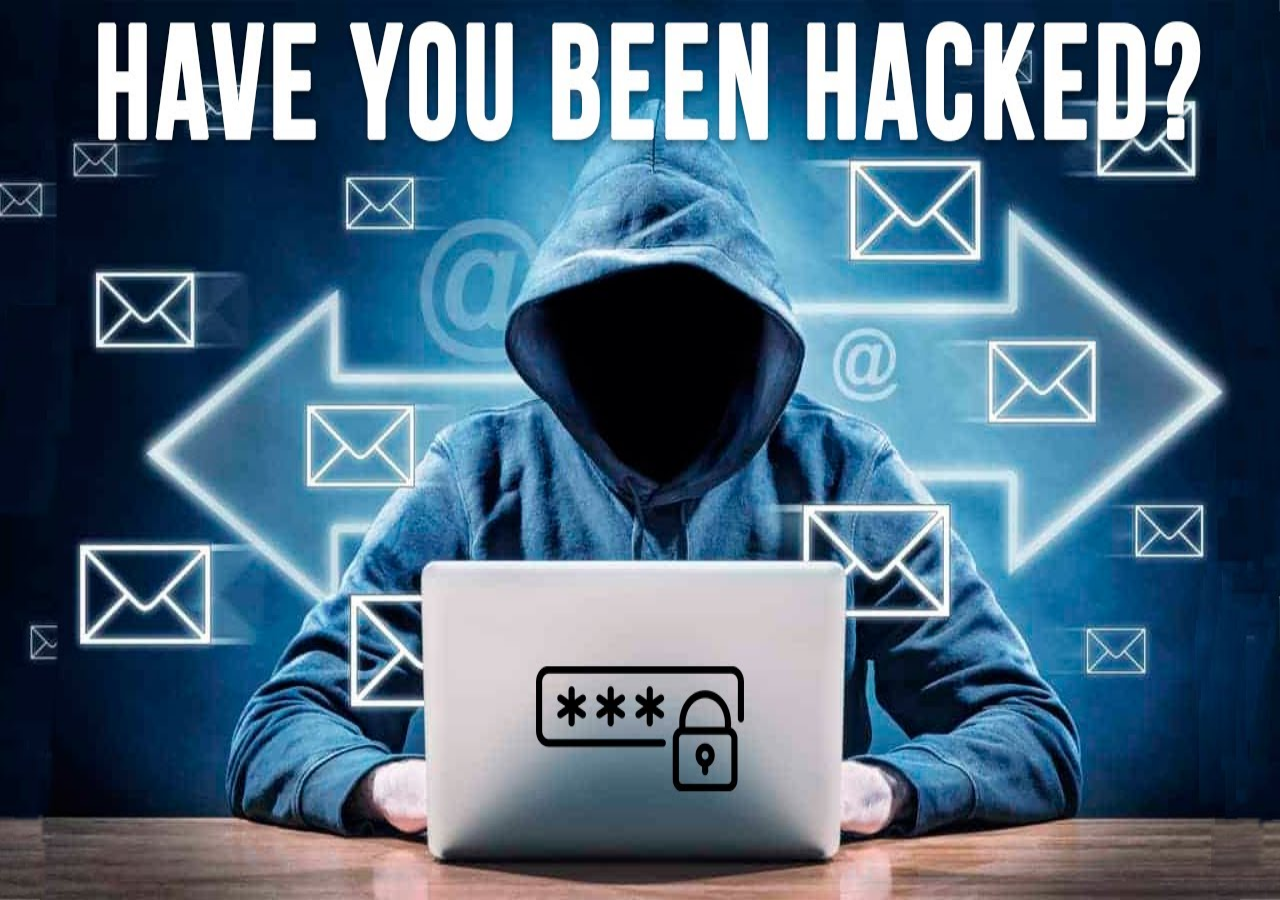
<file: hacked/index.html>
<!DOCTYPE html>
<html lang="en">
<head>
    <meta charset="UTF-8">
    <meta name="viewport" content="width=device-width, initial-scale=1.0">
    <title>Document</title>
</head>
<body>
    <link rel="stylesheet" href="hacked.css">
</body>
</html>
</file>
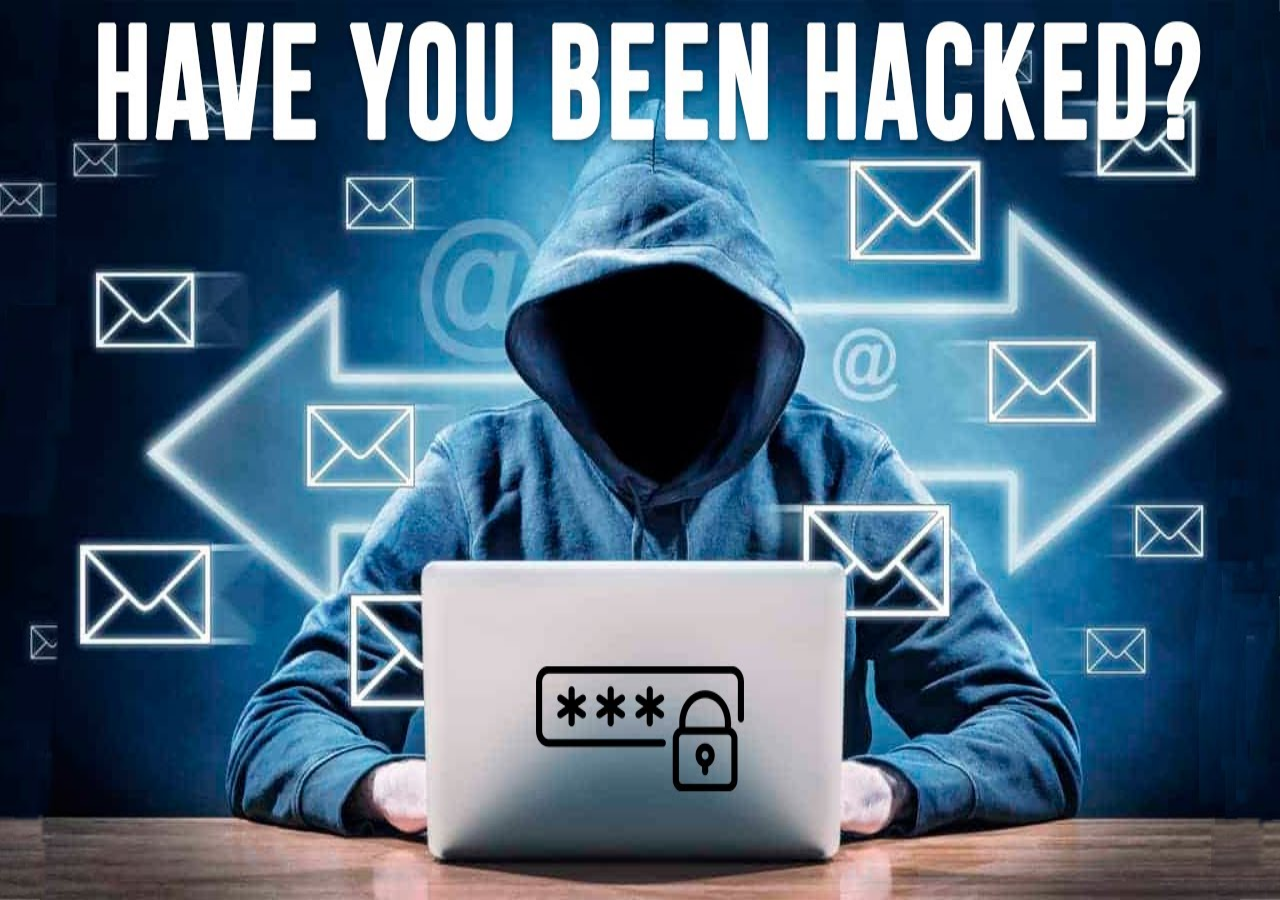
<file: hacked/hacked.html>
<!DOCTYPE html>
<html lang="en">
<head>
    <meta charset="UTF-8">
    <meta name="viewport" content="width=device-width, initial-scale=1.0">
    <title>Document</title>
</head>
<body>
    <link rel="stylesheet" href="hacked.css">
</body>
</html>
</file>
<file: hacked/hacked.css>
body {
    background-image: url(hacked5.jpg);
    background-repeat: no-repeat;
    background-size: 100% 100%;
    background-position: center;
    margin: 0;
    padding: 0;
    height: 100vh;
    width: 100vw;
}
</file>
